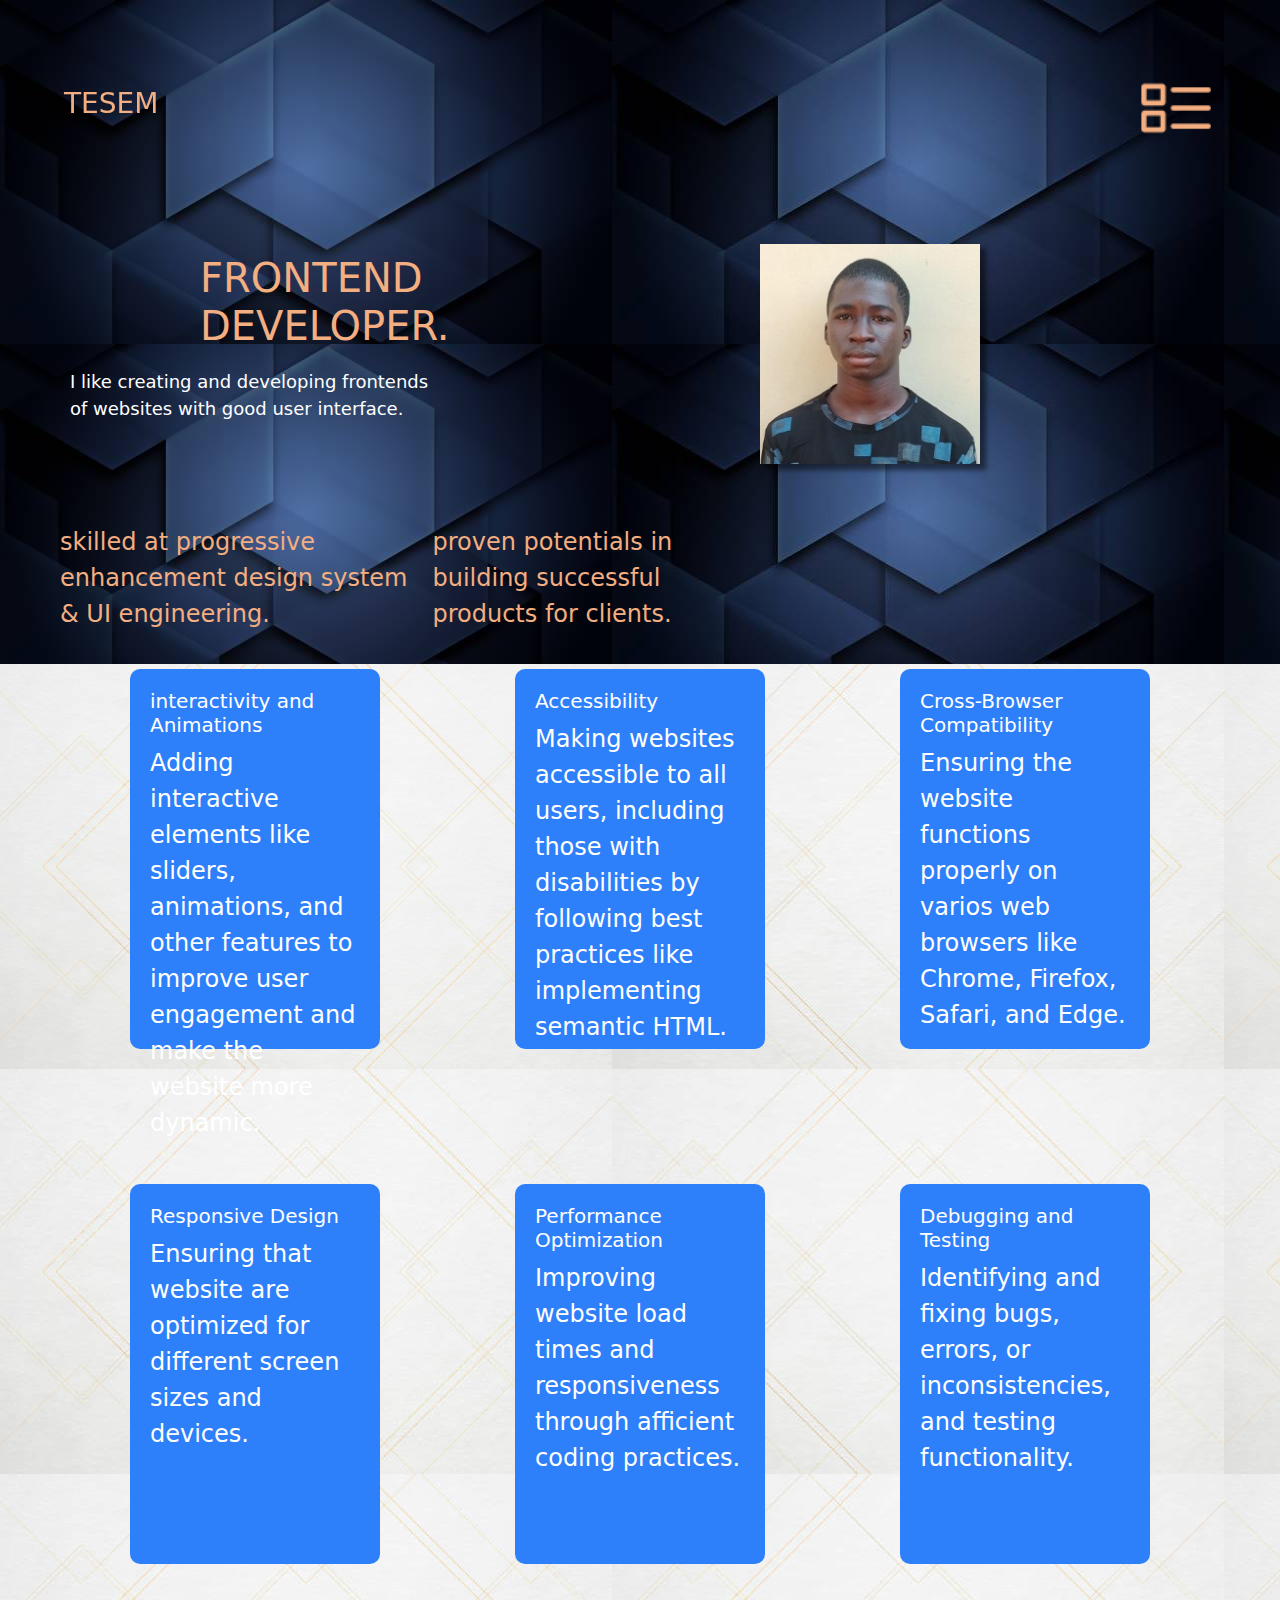
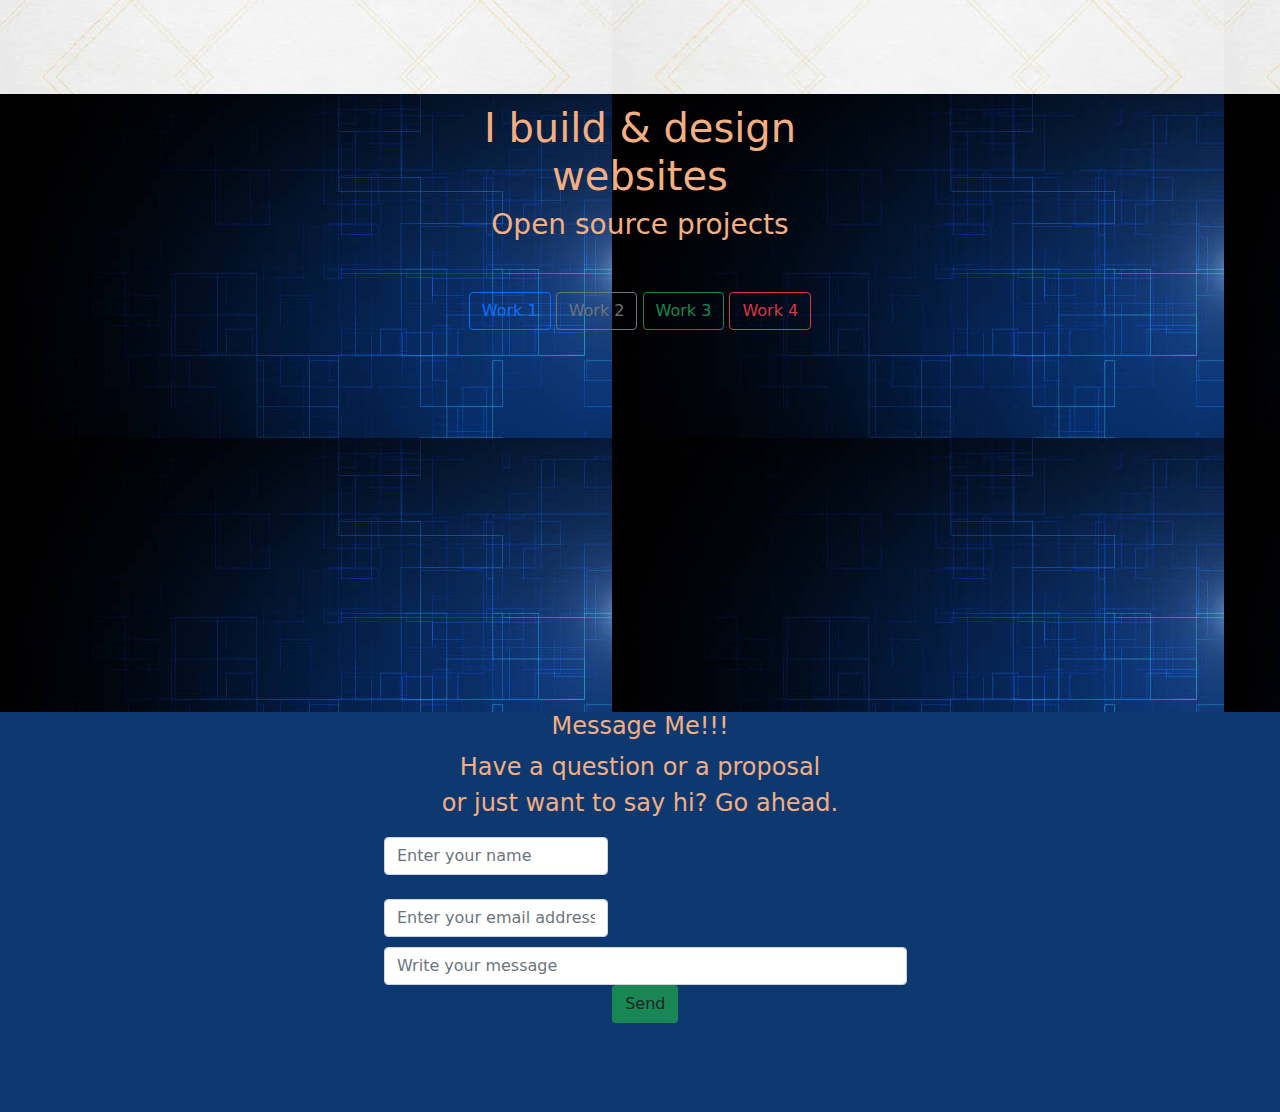
<file: index.html>
<!DOCTYPE html>
<html lang="en">
  <head>
    <meta charset="UTF-8" />
    <meta name="viewport" content="width=device-width, initial-scale=1.0" />
    <title>Portfolio website</title>
    <link rel="preconnect" href="https://fonts.googleapis.com" />
    <link rel="preconnect" href="https://fonts.gstatic.com" crossorigin />
    <link
      href="https://fonts.googleapis.com/css2?family=Open+Sans:ital,wght@0,300..800;1,300..800&display=swap"
      rel="stylesheet"
    />
    <link rel="stylesheet" href="home.css" />
    <link rel="stylesheet" href="bootstrap-5.0.2-dist/css/bootstrap.min.css" />
  </head>
  <nav id="nav" class="navbar navbar-expand-lg bg-transparent">
    <div class="name">
      <h3>TESEM</h3>
    </div>

    <div class="collapse navbar-collapse" id="navbarNavDropdown">
      <ul class="navbar-nav">
        <li class="nav-item dropdown bg-transparent border-0">
          <a
            class="nav-link"
            href="#"
            id="navbarDropdownMenuLink"
            role="button"
            data-bs-toggle="dropdown"
            aria-expanded="false"
          >
            <img src="list.png" alt="" width="100px" />
          </a>
          <ul
            class="dropdown-menu bg-dark"
            aria-labelledby="navbarDropdownMenuLink"
          >
            <li>
              <a href="#home"
                ><button class="dropdown-item text-warning">Home</button></a
              >
            </li>
            <li>
              <a href="#services"
                ><button class="dropdown-item text-primary">services</button></a
              >
            </li>
            <li>
              <a href="#work"
                ><button class="dropdown-item text-success">works</button></a
              >
            </li>
            <li>
              <a href="#contact"
                ><button class="dropdown-item text-danger">Contact</button></a
              >
            </li>
          </ul>
        </li>
      </ul>
    </div>
  </nav>

  <body>
    <div id="home" class="firstcon">
      <div class="container1">
        <div class="writting">
          <h1>
            FRONTEND <br />
            DEVELOPER.
          </h1>
          <p>
            I like creating and developing frontends of websites with good user
            interface.
          </p>
        </div>

        <div class="img">
          <img
            src="resized_image_450x450.jpg"
            alt="CONTENT NOT AVAILABLE"
            height="220px"
            width="220px"
          />
        </div>
      </div>

      <div class="endingoffirstcon">
        <div class="stend">
          <p>
            skilled at progressive enhancement design system & UI engineering.
          </p>
        </div>
        <div class="ndend">
          <p>proven potentials in building successful products for clients.</p>
        </div>
      </div>
    </div>

    <main id="services">
      <div class="secondcon">
        <div class="one">
          <div class="child"><h5>interactivity and Animations</h5></div>

          <p class="text">
            Adding interactive elements like sliders, animations, and other
            features to improve user engagement and make the website more
            dynamic.
          </p>
        </div>

        <div class="one">
          <div class="child"><h5>Accessibility</h5></div>

          <p class="text">
            Making websites accessible to all users, including those with
            disabilities by following best practices like implementing semantic
            HTML.
          </p>
        </div>
        <div class="one">
          <div class="child"><h5>Cross-Browser Compatibility</h5></div>

          <p class="text">
            Ensuring the website functions properly on varios web browsers like
            Chrome, Firefox, Safari, and Edge.
          </p>
        </div>
        <div class="one">
          <div class="child"><h5>Responsive Design</h5></div>

          <p class="text">
            Ensuring that website are optimized for different screen sizes and
            devices.
          </p>
        </div>
        <div class="one">
          <div class="child"><h5>Performance Optimization</h5></div>

          <p class="text">
            Improving website load times and responsiveness through afficient
            coding practices.
          </p>
        </div>

        <div class="one">
          <div class="child"><h5>Debugging and Testing</h5></div>

          <p class="text">
            Identifying and fixing bugs, errors, or inconsistencies, and testing
            functionality.
          </p>
        </div>
      </div>

      <div id="work" class="thirdcon">
        <div class="mainobj">
          <h1>
            I build & design <br />
            websites
          </h1>
          <h3>Open source projects</h3>
          <div class="workbtns">
            <a href="https://iornenge-tesem.github.io/myfirstproject/"
              ><button type="button" class="btn btn-outline-primary">
                Work 1
              </button></a
            >
            <a href="https://iornenge-tesem.github.io/Helpin-Hands/"
              ><button type="button" class="btn btn-outline-secondary">
                Work 2
              </button></a
            >
            <a href=" https://iornenge-tesem.github.io/myairtelappclone/"
              ><button type="button" class="btn btn-outline-success">
                Work 3
              </button></a
            >
            <a href="https://iornenge-tesem.github.io/weatherapp/"
              ><button type="button" class="btn btn-outline-danger">
                Work 4
              </button></a
            >
          </div>
        </div>
      </div>
    </main>

    <footer id="contact" class="forthcon">
      <div class="context">
        <h2>Message Me!!!</h2>
        <p>
          Have a question or a proposal <br />
          or just want to say hi? Go ahead.
        </p>
      </div>
      <div class="form">
        <div>
          <div class="col-3">
            <input
              type="text"
              class="form-control"
              placeholder="Enter your name"
              aria-label="Name"
            />
          </div>
          <br />
          <div class="col-3">
            <input
              type="text"
              class="form-control"
              placeholder="Enter your email address"
              aria-label="Email"
            />
          </div>
        </div>
      </div>
      <div class="message">
        <div class="col-7">
          <input
            type="text"
            class="form-control"
            placeholder="Write your message"
            aria-label="Email"
          />

          <button type="button" class="btn bg-success">Send</button>
        </div>
      </div>
    </footer>

    <script src="./bootstrap-5.0.2-dist/js/bootstrap.min.js"></script>
  </body>
</html>
</file>
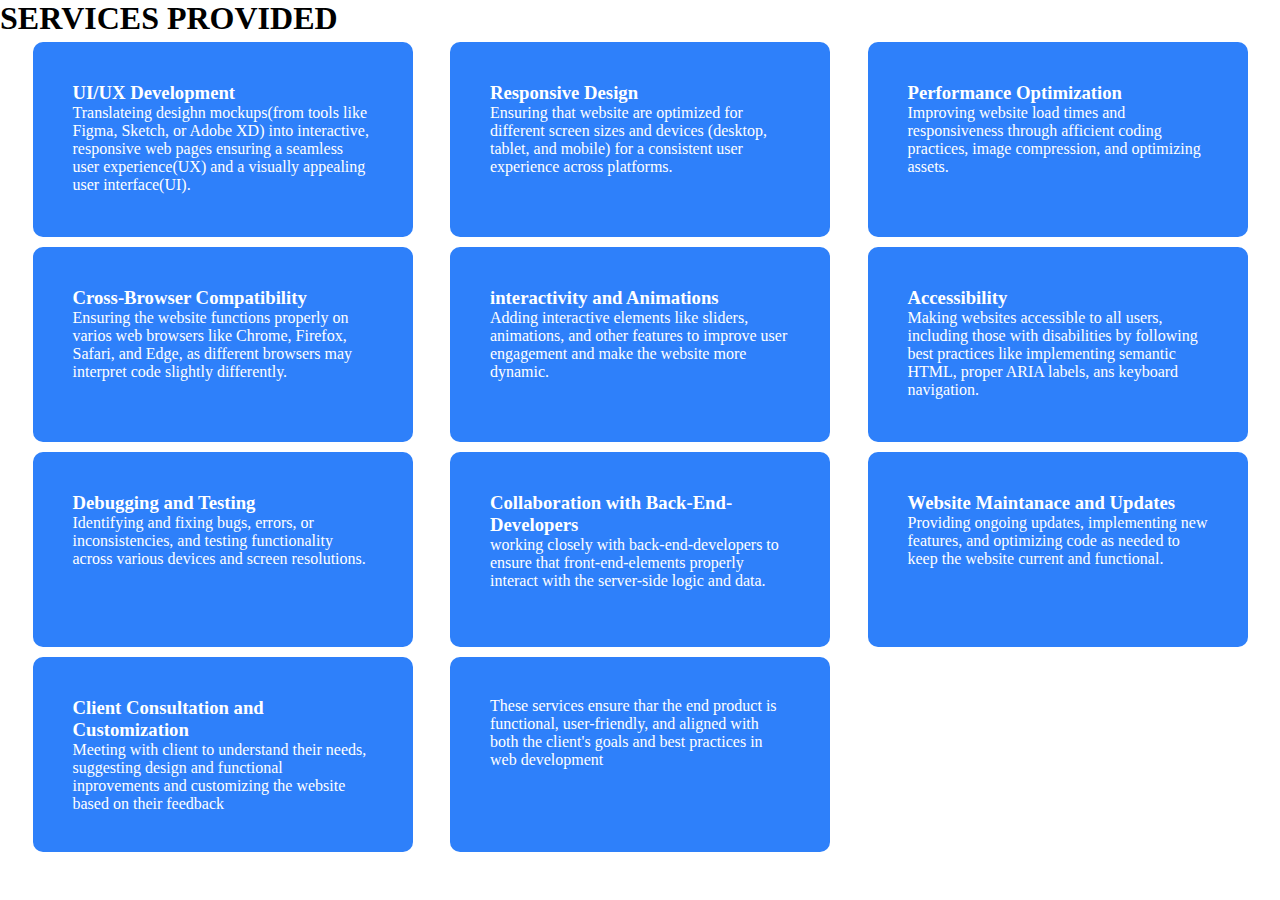
<file: services.html>
<!DOCTYPE html>
<html lang="en">
<head>
    <meta charset="UTF-8">
    <meta name="viewport" content="width=device-width, initial-scale=1.0">
    <title>Document</title>
    <link rel="stylesheet" href="services.css">
</head>
<body>
    <h1>SERVICES PROVIDED</h1>
    
    
    <div class="secondcon">
        <div class="one">
            <h3>UI/UX Development</h3>
            <p>Translateing desighn mockups(from tools like Figma, Sketch, or Adobe XD) into interactive, responsive web pages ensuring a seamless user experience(UX) and a visually appealing user interface(UI).</p>
        </div>
        <div class="one">
            <h3>Responsive Design</h3>
            <p>Ensuring that website are optimized for different screen sizes and devices (desktop, tablet, and mobile) for a consistent user experience across platforms.</p>
        </div>
        <div class="one">
            <h3>Performance Optimization</h3>
            <p>Improving website load times and responsiveness through afficient coding practices, image compression, and optimizing assets.</p>
        </div>
        <div class="one">
            <h3>Cross-Browser Compatibility</h3>
            <p>Ensuring the website functions properly on varios web browsers like Chrome, Firefox, Safari, and Edge, as different browsers may interpret code slightly differently. </p>
        </div>
        <div class="one">
            <h3>interactivity and Animations</h3>
            <p>Adding interactive elements like sliders, animations, and other features to improve user engagement and make the website more dynamic.</p>
        </div>
        <div class="one">
            <h3>Accessibility</h3>
            <p>Making websites accessible to all users, including those with disabilities by following best practices like implementing semantic HTML, proper ARIA labels, ans keyboard navigation.</p>
        </div>
        <div class="one">
            <h3>Debugging and Testing</h3>
            <p>Identifying and fixing bugs, errors, or inconsistencies, and testing functionality across various devices and screen resolutions.</p>
        </div>
        <div class="one">
            <h3>Collaboration with Back-End-Developers</h3>
            working closely with back-end-developers to ensure that front-end-elements properly interact with the server-side logic and data.
        </div>
        <div class="one">
            <h3>Website Maintanace and Updates</h3>
            <p>Providing ongoing updates, implementing new features, and optimizing code as needed to keep the website current and functional.</p>
        </div>
        <div class="one">
            <h3>Client Consultation and Customization</h3>
            <p>Meeting with client to understand their needs, suggesting design and functional inprovements and customizing the website based on their feedback</p>
        </div>
        <div class="one"><p>These services ensure thar the end product is functional, user-friendly, and aligned with both the client's goals and best practices in web development</p></div>
    </div>
       
</body>
</html>
</file>
<file: home.css>
:root {
  --padding: 40px;
  --color: white;
  --bgcolor: #2e80fa;
  --margin: 5px;
}

* {
  margin: 0px;
  padding: 0px;
}

body {
  background-image: url(1stbg.jpg);

}

#nav {
  padding-top: 50px;
  /* justify-content: space-between; */
  position: sticky;
  top: 0%;
  background-color: transparent;
}

.name {
  color: #f3ae81;
  margin: 0% 75% 0% 5%;
}

.firstcon {
  background-repeat: repeat;
  height: 468dpx;
}

.container1 {
  display: flex;
  margin: 20px 50px 20px 50px;
  justify-content: space-between;
}

@media (max-width: 650px) {
  .container1 {
    margin: 0px;
  }

  .writting {
    width: 200px;
  }

  .name {
    margin: 0% 5% 0% 1%;
  }
}

.writting {
  width: 400px;
}

.writting h1 {
  color: #f3ae81;
  padding: 60px 0px 10px 150px;
}

.writting p {
  color: white;
  font-size: large;
  padding-left: 20px;
}

.img {
  margin: 50px 250px 0px 0px;
  box-shadow: inset;
  box-shadow: 5px 5px 5px 1px rgba(0, 0, 0, 0.5);
}

.endingoffirstcon {
  display: flex;
  width: 700px;
  height: 100px;
  margin: 50px;
  color: #f3ae81;
  font-size: small;
}

@media (max-width: 700px) {
  .endingoffirstcon {
    display: grid;
    width: 350px;
    margin: 25px;
  }
  .endingoffirstcon {
    height: 300px;
    margin: 10px;
  }
  .writting h1 {
    padding: 10px 0px 10px 50px;
  }
}

.stend {
  padding: 10px;
}

.ndend {
  padding: 10px;
}

.secondcon {
  display: grid;
  grid-template-columns: auto auto auto;
  justify-content: space-evenly;
  color: var(--color);
  background-image: url(2ndbg.jpg);
  height: 1030px;
  
  
}

.one {
  height: 380px;
  width: 250px;
  background-color: var(--bgcolor);
  margin: var(--margin);
  padding: 20px;
  color: var(--color);
  border-radius: 10px;
}

/* This media is for all the content in that page */
@media (max-width: 1000px) {
  .secondcon {
    grid-template-columns: auto auto auto;
  }

  .one:hover {
    transition: all 2s ease;
    border-radius: 19px;
    background-color: #2f6bb9;
    width: 400px;
    margin: var(--margin);
    padding: var(--padding);
  }
}

@media (max-width: 800px) {
  .secondcon {
    grid-template-columns: auto auto;
    height: fit-content;
  }
  .text{
    display: none;
  }
  .one {
    height: 100px;
    width: 300px;
    text-align: center;
    
  }

  .one{
     transition: all 2s ease;
    border-radius: 19px;
    background-color: #2f6bb9;width: 400px;
    height: 250px;
    margin: var(--margin);
    padding: var(--padding);

    width: 300px;
    height: 250px;
    margin: var(--margin);
    padding: var(--padding);
  }
  .one:hover .text {
   padding-right: 50px;
    width: 400px;
    display: block;
   /* .one{
    position: relative;
    margin: 20px;
    
} */
 
  }
  /* .one{
    position: relative;
    margin: 20px;
    
} */
}

@media (max-width: 565px) {
  .secondcon {
    grid-template-columns: auto;
    height: fit-content;
    width: fit-content;
  }
  .thirdcon{
    width: 435px;
  }
  .forthcon{
    width: 435px;
  }

  .one{
    transition: all 2s ease-in-out;
   border-radius: 19px;
   background-color: #2f6bb9;
   width: 420px;
   height: 250px;
   margin: var(--margin);
   padding: var(--padding);
 }
 .one:hover .text {
  padding-right: 50px;
   width: 400px;
   display: block;
   
 }
  /* .one{
      position: relative;
      margin: 20px;
      
  } */
}

.thirdcon {
  text-align: center;
  color: hsl(24, 83%, 73%);
  background-image: url(4thbg.jpg);
  height: 618px;
}

.mainobj {
  padding-top: 10px;
}

.workbtns {
  margin: 50px;
}

.forthcon {
  text-align: center;
  color: #f3ae81;
  height: 400px;
  background-color: #0e3970;
}

.context h2,
p {
  font-size: x-large;
}

.form {
  margin-left: 30%;
}

.message {
  margin-top: 10px;
  margin-left: 30%;
}
</file>
<file: services.css>
:root{
    --padding: 40px;
    --color: white;
    --bgcolor:#2e80fa; 
    --margin: 5px;
}
*{
    padding: 0;
    margin: 0;
}

.secondcon{
    display: grid;
    grid-template-columns: auto auto auto;
    justify-content: space-evenly;
    color: var(--color);
}
.one{
    height: 115px;
    width: 300px;
    background-color: var(--bgcolor);
    margin: var(--margin);
    padding: var(--padding);
    color: var(--color);
    border-radius: 10px;
}
.one:hover{
    transition: all 2s ease;
    border-radius: 19px;
    background-color: #2f6bb9;
    font-size: large;
}
@media(max-width:1170px){
    .secondcon{
        grid-template-columns: auto auto;
    }
}
@media(max-width:800px){
    .secondcon{
        grid-template-columns: auto;
    }
}
</file>
